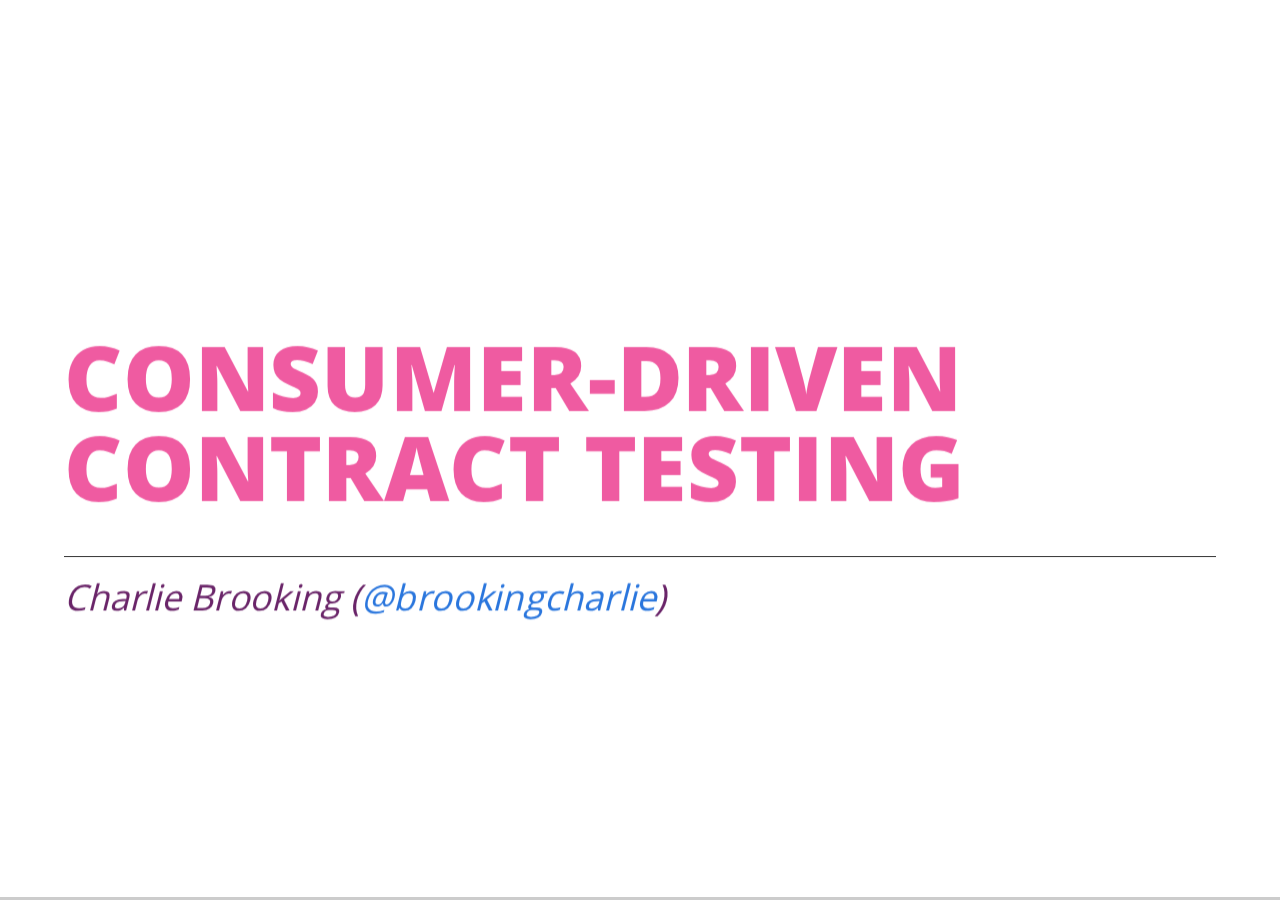
<file: index.html>
<!doctype html>
<html>
  <head>
    <!-- Slide framework: reveal.js (https://github.com/hakimel/reveal.js) -->

    <meta charset="utf-8">
    <meta name="viewport" content="width=device-width, initial-scale=1.0, maximum-scale=1.0, user-scalable=no">

    <title>Consumer-driven contract testing</title>

    <link rel="stylesheet" href="css/reveal.css">
    <link rel="stylesheet" href="css/theme/thoughtworks.css">

    <!-- Theme used for syntax highlighting of code -->
    <link rel="stylesheet" href="lib/css/zenburn.css">

    <style>
      li {
        /*
         * Hack to fix thoughtworks theme:
         * Align subsequent lines with start of first line
         * rather than wrapping underneath the bullet point.
         */
        padding-left: 0.1em;
        text-indent: -1.2em;
      }
      .reveal strong {
        font-weight: normal;
        font-family: 'Open Sans Bold';
      }
      .reveal li {
        margin-bottom: 0.5em;
      }
      .reveal .footnote {
        position: fixed;
        bottom: -50px;
        width: 100%;
        font-size: 0.9em;
      }
      .highlighted {
        background-color: yellow;
      }
    </style>

    <!-- Printing and PDF exports -->
    <script>
      var link = document.createElement( 'link' );
      link.rel = 'stylesheet';
      link.type = 'text/css';
      link.href = window.location.search.match( /print-pdf/gi ) ? 'css/print/pdf.css' : 'css/print/paper.css';
      document.getElementsByTagName( 'head' )[0].appendChild( link );
    </script>
  </head>
  <body>
    <div class="reveal">
      <div class="slides">
        <section class="title present" style="padding-top: 6em;">
          <h1>Consumer-driven contract testing</h1>
          <h3>Charlie Brooking (<a href="https://github.com/brookingcharlie">@brookingcharlie</a>)</h3>
        </section>
        <section>
          <h2>Problem</h2>

          <p>Consider Consumer-Driven Contracts as a Design Pattern.</p>

          <blockquote>
            <p><strong>Problem statement:</strong></p>
            <p>
              <span class="fragment">How can a web service API reflect its clients' needs<br></span>
              <span class="fragment">while enabling evolution<br></span>
              <span class="fragment">and avoiding breaking clients?<br></span>
            </p>
          </blockquote>

          <p class="footnote">
            [1] Ian Robinson, <i>Consumer-Driven Contracts</i>, <a href="http://www.servicedesignpatterns.com/WebServiceEvolution/ConsumerDrivenContracts"><i>Service Design Patterns</i></a>
          </p>
        </section>
        <section>
          <h2>Options</h2>

          <p>How can we prevent breaking changes to services?</p>

          <ol style="width: 75%;">
            <li class="fragment"><strong>Option 1:</strong> service providers create APIs that attempt to address all current and future consumer needs.</li>
            <li class="fragment"><strong>Option 2:</strong> service providers write tests based on an interpretation of how consumers might use the service.</li>
            <li class="fragment"><strong>Option 3:</strong> consumers provide documentation to providers specifying how they expect to use the service.</li>
            <li class="fragment"><strong>Option 4:</strong> <span class="highlighted">something else?</span></li>
          </ol>

          <p class="footnote">
            [1] Ian Robinson, <i>Consumer-Driven Contracts</i>, <a href="http://www.servicedesignpatterns.com/WebServiceEvolution/ConsumerDrivenContracts"><i>Service Design Patterns</i></a>
          </p>
        </section>
        <section>
          <h2>Solution</h2>

          <ul>
            <li class="fragment">
              <span class="highlighted">Consumer developers write automated integration tests</span> that express their expectations of a service API.
            </li>
            <li class="fragment">
              These tests are accepted by the service owner, who incorporates them into the service's test suite.
            </li>
          </ul>

          <p class="fragment"><strong>The set of integration tests received from all existing consumers represents the service's obligations to its consumer base.</strong></p>

          <p class="footnote">
            [1] Ian Robinson, <i>Consumer-Driven Contracts</i>, <a href="http://www.servicedesignpatterns.com/WebServiceEvolution/ConsumerDrivenContracts"><i>Service Design Patterns</i></a>
          </p>
        </section>
        <section>
          <h2>Evolving a service</h2>

          <ol>
            <li class="fragment">Consumer identifies need from provider that's not currently met.</li>
            <li class="fragment">Consumer collaborates with provider to define API that satisfies new need whilst considering constraints and considerations of the provider.</li>
            <li class="fragment">Provider implements API to honour agreed contract (and old ones).</li>
            <li class="fragment">Provider runs automated test to verify that API satisfies the contract.</li>
            <li class="fragment">Provider publishes service; consumer publishes contract tests.</li>
          </ol>

          <p class="fragment"><em>Contracts codify the result of conversations - they don't replace them.</em></p>

          <p class="footnote">
            [1] <a href="http://www.slideshare.net/QaiserMazhar/microservices-consumer-driven-contracts-in-practice">Microservices: Consumer Driven Contracts in Practice</a>
          </p>
        </section>
        <section>
          <h2>Context</h2>

          <p>Consumer-Driven Contracts don't make sense everywhere.</p>

          <p>They should be used when:</p>

          <ol style="width: 80%;">
            <li class="fragment">A service has several consumers, each with different needs.</li>
            <li class="fragment">Service owners know who their consumers are.</li>
            <li class="fragment">Client developers are able to communicate their expectations of the service's API to service owners.</li>
          </ol>

          <p class="footnote">
            [1] Ian Robinson, <i>Consumer-Driven Contracts</i>, <a href="http://www.servicedesignpatterns.com/WebServiceEvolution/ConsumerDrivenContracts"><i>Service Design Patterns</i></a>
          </p>
        </section>
        <section>
          <h2>Frameworks</h2>

          <p>"The similarly named Pact and Pacto are two new open-source tools which allow testing interactions between service providers and consumers in isolation against a contract." [1]</p>

          <ul>
            <li>
              <a href="https://github.com/realestate-com-au/pact">realestate-com-au/pact</a>
              <ul>
                <li style="margin-bottom: 0;"><a href="https://github.com/DiUS/pact-jvm">DiUS/pact-jvm</a></li>
                <li style="margin-bottom: 0;"><a href="https://github.com/SEEK-Jobs/pact-net">SEEK-Jobs/pact-net</a></li>
                <li style="margin-bottom: 0;"><a href="https://github.com/DiUS/pact-consumer-js-dsl">DiUS/pact-consumer-js-dsl</a></li>
                <li style="margin-bottom: 0;"><a href="https://github.com/DiUS/pact-provider-js-dsl">DiUS/pact-provider-js-dsl</a></li>
              </ul>
            </li>
            <li><a href="https://github.com/thoughtworks/pacto">thoughtworks/pacto</a></li>
          </ul>

          <p class="footnote">
            [1] <a href="https://www.thoughtworks.com/radar/tools/pact-pacto">ThoughtWorks Technology Radar: Pact &amp; Pacto</a><br>
          </p>
        </section>
        <section>
          <h2>Pact: Consumer side</h2>

          <p>
            <strong>Service consumers</strong> define the requests they'll make and the responses they expect back.
            These expectations are used to <span class="highlighted">run consumer tests against a mock service provider</span>,
            recording interactions to a pact file.
          </p>

          <img src="img/pact-record.png" class="no-border" style="width: 760px;" />

          <p class="footnote">
            [1] <a href="https://github.com/realestate-com-au/pact">GitHub: realestate-com-au/pact</a>
          </p>
        </section>
        <section>
          <h2>Pact: Provider side</h2>

          <p>
            Recorded interactions with the consumer are <span class="highlighted">played back in the
            service provider tests</span> to ensure the <strong>service provider</strong> actually does provide
            the response the consumer expects.
          </p>

          <img src="img/pact-replay.png" class="no-border" style="width: 780px;" />

          <p class="footnote">
            [1] <a href="https://github.com/realestate-com-au/pact">GitHub: realestate-com-au/pact</a>
          </p>
        </section>
        <section>
          <h2>Benefits of Pact</h2>

          <ul>
            <li>Allows testing of client and service using fast unit tests.</li>
            <li>Mocking out service reduces likelihood of flakey tests.</li>
            <li>Avoids need to run multiple services at the same time.</li>
            <li>Standalone CI builds possible instead of integration environment.</li>
            <li>Design of services is improved by being consumer-driven.</li>
          </ul>

          <p class="footnote">
            [1] <a href="https://github.com/realestate-com-au/pact">GitHub: realestate-com-au/pact</a>
          </p>
        </section>
        <section>
          <h2>Demo</h2>

          <p>
            <a href="https://github.com/brookingcharlie/microservices-pact">Spring Boot Microservices + Pact-JVM</a>
          </p>

<pre style="font-size: 18px;"><code class="text" data-trim data-noescape>
git clone git@github.com:brookingcharlie/microservices-pact.git
</code></pre>

<pre style="font-size: 18px;"><code class="text" data-trim data-noescape>
# Build/test the consumer
./gradlew microservices-pact-consumer:test
less microservices-pact-consumer/target/pacts/Foo_Consumer-Foo_Provider.json
</code></pre>

<pre style="font-size: 18px;"><code class="text" data-trim data-noescape>
# Build/test the provider
./gradlew microservices-pact-provider:assemble
./gradlew microservices-pact-provider:pactVerify
</code></pre>

<pre style="font-size: 18px;"><code class="text" data-trim data-noescape>
# Run the provider
java -jar microservices-pact-provider/build/libs/microservices-pact-provider-0.0.1.jar
# ... then in another window
curl -v 'http://localhost:8080/foos/'
</code></pre>
        </section>
        <section>
          <h2>Breaking the provider</h2>

<pre style="font-size: 18px;"><code class="diff" data-trim data-noescape>
--- a/microservices-pact-provider/src/main/java/io/pivotal/microservices/pact/provider/Application.java
+++ b/microservices-pact-provider/src/main/java/io/pivotal/microservices/pact/provider/Application.java
@@ -26,4 +26,4 @@ public class Application {
-    @RequestMapping(value = "/foos", method = RequestMethod.GET)
+    @RequestMapping(value = "/foos", method = RequestMethod.GET, produces = "application/json;charset=ASCII")
     public ResponseEntity<List<Foo>> foos() {
         return new ResponseEntity<>(Arrays.asList(new Foo(42), new Foo(100)), HttpStatus.OK);
     }
--- a/microservices-pact-provider/src/main/java/io/pivotal/microservices/pact/provider/Foo.java
+++ b/microservices-pact-provider/src/main/java/io/pivotal/microservices/pact/provider/Foo.java
@@ -11,8 +11,8 @@ public class Foo {
-    public int getValue() {
+    public int getVal() {
         return value;
     }
 
-    public void setValue(int value) {
+    public void setVal(int value) {
         this.value = value;
     }
 }
</code></pre>

<pre style="font-size: 18px;"><code class="text" data-trim data-noescape>
patch -p1 -i break-provider.patch
./gradlew microservices-pact-provider:assemble microservices-pact-provider:pactVerify
</code></pre>
        </section>
        <section>
          <h2>Breaking the consumer</h2>

<pre style="font-size: 18px;"><code class="diff" data-trim data-noescape>
--- a/microservices-pact-consumer/src/main/java/io/pivotal/microservices/pact/consumer/ConsumerPort.java
+++ b/microservices-pact-consumer/src/main/java/io/pivotal/microservices/pact/consumer/ConsumerPort.java
@@ -23,6 +23,6 @@ public class ConsumerPort {
 
     public List<Foo> foos() {
         ParameterizedTypeReference<List<Foo>> responseType = new ParameterizedTypeReference<List<Foo>>() {};
-        return restTemplate.exchange(url + "/foos", HttpMethod.GET, null, responseType).getBody();
+        return restTemplate.exchange(url + "/foos", HttpMethod.POST, null, responseType).getBody();
     }
 }
--- a/microservices-pact-consumer/src/test/java/io/pivotal/microservices/pact/consumer/ConsumerPortTest.java
+++ b/microservices-pact-consumer/src/test/java/io/pivotal/microservices/pact/consumer/ConsumerPortTest.java
@@ -23,6 +23,6 @@ public class ConsumerPortTest {
 
         return builder.uponReceiving("a request for Foos")
                 .path("/foos")
-                .method("GET")
+                .method("POST")
                 .willRespondWith()
                 .headers(headers)
</code></pre>

<pre style="font-size: 18px;"><code class="text" data-trim data-noescape>
patch -p1 -i break-consumer.patch
./gradlew microservices-pact-consumer:test microservices-pact-provider:pactVerify
</code></pre>
        </section>
        <section>
          <h2>Evolve the provider</h2>

<pre style="font-size: 18px;"><code class="diff" data-trim data-noescape>
--- a/microservices-pact-provider/src/main/java/io/pivotal/microservices/pact/provider/Foo.java
+++ b/microservices-pact-provider/src/main/java/io/pivotal/microservices/pact/provider/Foo.java
@@ -15,4 +15,8 @@ public class Foo {
     public void setValue(int value) {
         this.value = value;
     }
+
+    public String getExtra() {
+        return "123";
+    }
 }
</code></pre>

<pre style="font-size: 18px;"><code class="text" data-trim data-noescape>
patch -p1 -i evolve-provider.patch
./gradlew microservices-pact-provider:assemble microservices-pact-provider:pactVerify
</code></pre>
        </section>
      </div>
    </div>

    <script src="lib/js/head.min.js"></script>
    <script src="js/reveal.js"></script>

    <script>
      // More info https://github.com/hakimel/reveal.js#configuration
      Reveal.initialize({
        // More info https://github.com/hakimel/reveal.js/#presentation-size
        width: 1280,
        height: 720,

        transition: 'none',
        controls: false,
        center: false,
        history: true,

        // More info https://github.com/hakimel/reveal.js#dependencies
        dependencies: [
          { src: 'plugin/markdown/marked.js' },
          { src: 'plugin/markdown/markdown.js' },
          { src: 'plugin/notes/notes.js', async: true },
          { src: 'plugin/highlight/highlight.js', async: true, callback: function() { hljs.initHighlightingOnLoad(); } }
        ]
      });
    </script>
  </body>
</html>
</file>
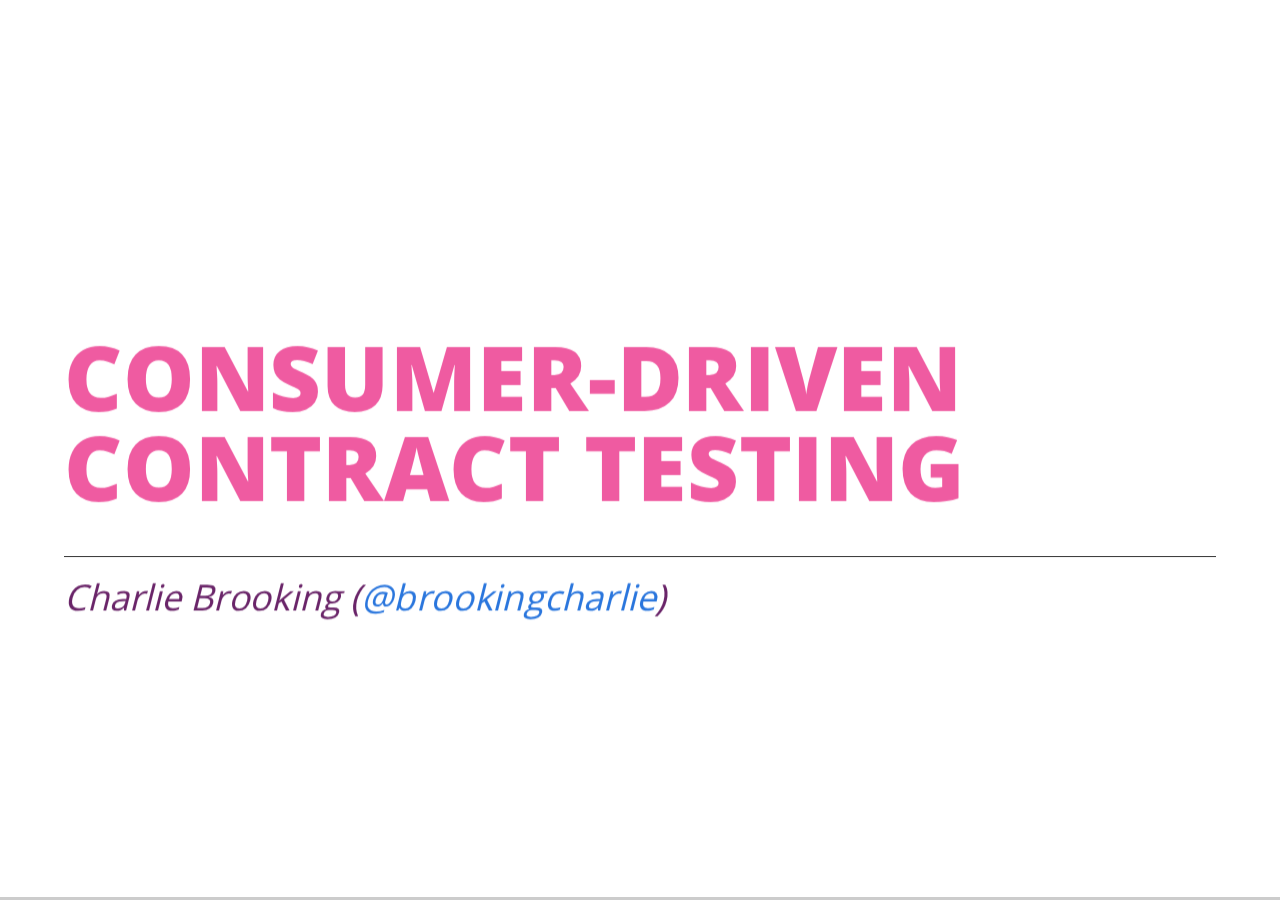
<file: slides/index.html>
<!doctype html>
<html>
  <head>
    <!-- Slide framework: reveal.js (https://github.com/hakimel/reveal.js) -->

    <meta charset="utf-8">
    <meta name="viewport" content="width=device-width, initial-scale=1.0, maximum-scale=1.0, user-scalable=no">

    <title>Consumer-driven contract testing</title>

    <link rel="stylesheet" href="css/reveal.css">
    <link rel="stylesheet" href="css/theme/thoughtworks.css">

    <!-- Theme used for syntax highlighting of code -->
    <link rel="stylesheet" href="lib/css/zenburn.css">

    <style>
      li {
        /*
         * Hack to fix thoughtworks theme:
         * Align subsequent lines with start of first line
         * rather than wrapping underneath the bullet point.
         */
        padding-left: 0.1em;
        text-indent: -1.2em;
      }
      .reveal strong {
        font-weight: normal;
        font-family: 'Open Sans Bold';
      }
      .reveal li {
        margin-bottom: 0.5em;
      }
      .reveal .footnote {
        position: fixed;
        bottom: -50px;
        width: 100%;
        font-size: 0.9em;
      }
      .highlighted {
        background-color: yellow;
      }
    </style>

    <!-- Printing and PDF exports -->
    <script>
      var link = document.createElement( 'link' );
      link.rel = 'stylesheet';
      link.type = 'text/css';
      link.href = window.location.search.match( /print-pdf/gi ) ? 'css/print/pdf.css' : 'css/print/paper.css';
      document.getElementsByTagName( 'head' )[0].appendChild( link );
    </script>
  </head>
  <body>
    <div class="reveal">
      <div class="slides">
        <section class="title present" style="padding-top: 6em;">
          <h1>Consumer-driven contract testing</h1>
          <h3>Charlie Brooking (<a href="https://github.com/brookingcharlie">@brookingcharlie</a>)</h3>
        </section>
        <section>
          <h2>Problem</h2>

          <p>Consider Consumer-Driven Contracts as a Design Pattern.</p>

          <blockquote>
            <p><strong>Problem statement:</strong></p>
            <p>
              <span class="fragment">How can a web service API reflect its clients' needs<br></span>
              <span class="fragment">while enabling evolution<br></span>
              <span class="fragment">and avoiding breaking clients?<br></span>
            </p>
          </blockquote>

          <p class="footnote">
            [1] Ian Robinson, <i>Consumer-Driven Contracts</i>, <a href="http://www.servicedesignpatterns.com/WebServiceEvolution/ConsumerDrivenContracts"><i>Service Design Patterns</i></a>
          </p>
        </section>
        <section>
          <h2>Options</h2>

          <p>How can we prevent breaking changes to services?</p>

          <ol style="width: 75%;">
            <li class="fragment"><strong>Option 1:</strong> service providers create APIs that attempt to address all current and future consumer needs.</li>
            <li class="fragment"><strong>Option 2:</strong> service providers write tests based on an interpretation of how consumers might use the service.</li>
            <li class="fragment"><strong>Option 3:</strong> consumers provide documentation to providers specifying how they expect to use the service.</li>
            <li class="fragment"><strong>Option 4:</strong> <span class="highlighted">something else?</span></li>
          </ol>

          <p class="footnote">
            [1] Ian Robinson, <i>Consumer-Driven Contracts</i>, <a href="http://www.servicedesignpatterns.com/WebServiceEvolution/ConsumerDrivenContracts"><i>Service Design Patterns</i></a>
          </p>
        </section>
        <section>
          <h2>Solution</h2>

          <ul>
            <li class="fragment">
              Consumer developers write automated integration tests that express their expectations of a service API.
            </li>
            <li class="fragment">
              These tests are accepted by the service owner, who incorporates them into the service's test suite.
              (They enter into a contract.)
            </li>
          </ul>

          <p class="fragment"><strong>The set of integration tests received from all existing consumers represents the service's obligations to its consumer base.</strong></p>

          <p class="footnote">
            [1] Ian Robinson, <i>Consumer-Driven Contracts</i>, <a href="http://www.servicedesignpatterns.com/WebServiceEvolution/ConsumerDrivenContracts"><i>Service Design Patterns</i></a>
          </p>
        </section>
        <section>
          <h2>Context</h2>

          <p>Consumer-Driven Contracts don't make sense everywhere.</p>

          <p>They should be used when:</p>

          <ol style="width: 80%;">
            <li class="fragment">A service has several consumers, each with different needs.</li>
            <li class="fragment">Service owners know who their consumers are.</li>
            <li class="fragment">Client developers are able to communicate their expectations of the service's API to service owners.</li>
          </ol>

          <p class="footnote">
            [1] Ian Robinson, <i>Consumer-Driven Contracts</i>, <a href="http://www.servicedesignpatterns.com/WebServiceEvolution/ConsumerDrivenContracts"><i>Service Design Patterns</i></a>
          </p>
        </section>
        <section>
          <h2>Evolving a service</h2>

          <ol>
            <li class="fragment">Consumer identifies need from provider that's not currently met.</li>
            <li class="fragment">Consumer collaborates with provider to define API that satisfies new need whilst considering constraints and considerations of the provider.</li>
            <li class="fragment">Provider implements API to honour agreed contract (and old ones).</li>
            <li class="fragment">Provider runs automated test to verify that API satisfies the contract.</li>
            <li class="fragment">Provider publishes service; consumer publishes contract tests.</li>
          </ol>

          <p class="fragment"><em>Contracts codify the result of conversations - they don't replace them.</em></p>

          <p class="footnote">
            [1] <a href="http://www.slideshare.net/QaiserMazhar/microservices-consumer-driven-contracts-in-practice">Microservices: Consumer Driven Contracts in Practice</a>
          </p>
        </section>
        <section>
          <h2>Stubbing service dependencies</h2>

          <blockquote>
            Consuming services usually cannot test against live suppliers since such tests are
            slow and brittle, so it’s best to use Test Doubles, leading to the danger that
            the test doubles get out of sync with the real supplier service. Consumer teams
            can protect themselves from these failures by using integration contract tests –
            tests that compare actual service responses with test values.
          </blockquote>

          <p class="footnote">
            [1] <a href="https://www.thoughtworks.com/radar/techniques/consumer-driven-contract-testing">ThoughtWorks Technology Radar: Consumer-driven contract testing</a>
          </p>
        </section>
        <section>
          <h2>Frameworks</h2>

          <p>"The similarly named Pact and Pacto are two new open-source tools which allow testing interactions between service providers and consumers in isolation against a contract." [1]</p>

          <ul>
            <li>
              <a href="https://github.com/realestate-com-au/pact">realestate-com-au/pact</a>
              <ul>
                <li style="margin-bottom: 0;"><a href="https://github.com/DiUS/pact-jvm">DiUS/pact-jvm</a></li>
                <li style="margin-bottom: 0;"><a href="https://github.com/SEEK-Jobs/pact-net">SEEK-Jobs/pact-net</a></li>
                <li style="margin-bottom: 0;"><a href="https://github.com/DiUS/pact-consumer-js-dsl">DiUS/pact-consumer-js-dsl</a></li>
                <li style="margin-bottom: 0;"><a href="https://github.com/DiUS/pact-provider-js-dsl">DiUS/pact-provider-js-dsl</a></li>
              </ul>
            </li>
            <li><a href="https://github.com/thoughtworks/pacto">thoughtworks/pacto</a></li>
          </ul>

          <p class="footnote">
            [1] <a href="https://www.thoughtworks.com/radar/tools/pact-pacto">ThoughtWorks Technology Radar: Pact &amp; Pacto</a><br>
          </p>
        </section>
        <section>
          <h2>Pact: Consumer side</h2>

          <p>
            <strong>Service consumers</strong> define the requests they'll make and the responses they expect back.
            These expectations are used to <span class="highlighted">run consumer tests against a mock service provider</span>,
            recording interactions to a pact file.
          </p>

          <img src="img/pact-record.png" class="no-border" style="width: 760px;" />

          <p class="footnote">
            [1] <a href="https://github.com/realestate-com-au/pact">GitHub: realestate-com-au/pact</a>
          </p>
        </section>
        <section>
          <h2>Pact: Provider side</h2>

          <p>
            Recorded interactions with the consumer are <span class="highlighted">played back in the
            service provider tests</span> to ensure the <strong>service provider</strong> actually does provide
            the response the consumer expects.
          </p>

          <img src="img/pact-replay.png" class="no-border" style="width: 780px;" />

          <p class="footnote">
            [1] <a href="https://github.com/realestate-com-au/pact">GitHub: realestate-com-au/pact</a>
          </p>
        </section>
        <section>
          <h2>Benefits of Pact</h2>

          <ul>
            <li>Faster execution.</li>
            <li>Reliable responses from mock service reduce likelihood of flakey tests.</li>
            <li>Testing one component at a time means one point of failure.</li>
            <li>Avoids need to run multiple services at the same time.</li>
            <li>Standalone CI builds possible instead of integration environment.</li>
            <li>Design of services is improved by being consumer-driven.</li>
          </ul>

          <p class="footnote">
            [1] <a href="https://github.com/realestate-com-au/pact">GitHub: realestate-com-au/pact</a>
          </p>
        </section>
        <section>
          <h2>Demo</h2>

          <p>
            <a href="https://github.com/brookingcharlie/microservices-pact">Spring Boot Microservices + Pact-JVM</a>
          </p>

          <pre>
git clone git@github.com:brookingcharlie/microservices-pact.git
cd microservices-pact/

./gradlew microservices-pact-consumer:test
less microservices-pact-consumer/target/pacts/Foo_Consumer-Foo_Provider.json

./gradlew microservices-pact-provider:assemble
java -jar microservices-pact-provider/build/libs/microservices-pact-provider-0.0.1.jar
curl -v 'http://localhost:8080/foos/'
./gradlew microservices-pact-provider:pactVerify

vim $(find microservices-pact-provider -name Foo.java)
vim $(find microservices-pact-provider -name Application.java)
./gradlew microservices-pact-provider:assemble
./gradlew microservices-pact-provider:pactVerify

vim $(find microservices-pact-consumer -name ConsumerPort.java)
vim $(find microservices-pact-consumer -name ConsumerPortTest.java)
./gradlew microservices-pact-consumer:test
./gradlew microservices-pact-provider:pactVerify
          </pre>
        </section>
      </div>
    </div>

    <script src="lib/js/head.min.js"></script>
    <script src="js/reveal.js"></script>

    <script>
      // More info https://github.com/hakimel/reveal.js#configuration
      Reveal.initialize({
        // More info https://github.com/hakimel/reveal.js/#presentation-size
        width: 1280,
        height: 720,

        transition: 'none',
        controls: false,
        center: false,
        history: true,

        // More info https://github.com/hakimel/reveal.js#dependencies
        dependencies: [
          { src: 'plugin/markdown/marked.js' },
          { src: 'plugin/markdown/markdown.js' },
          { src: 'plugin/notes/notes.js', async: true },
          { src: 'plugin/highlight/highlight.js', async: true, callback: function() { hljs.initHighlightingOnLoad(); } }
        ]
      });
    </script>
  </body>
</html>
</file>
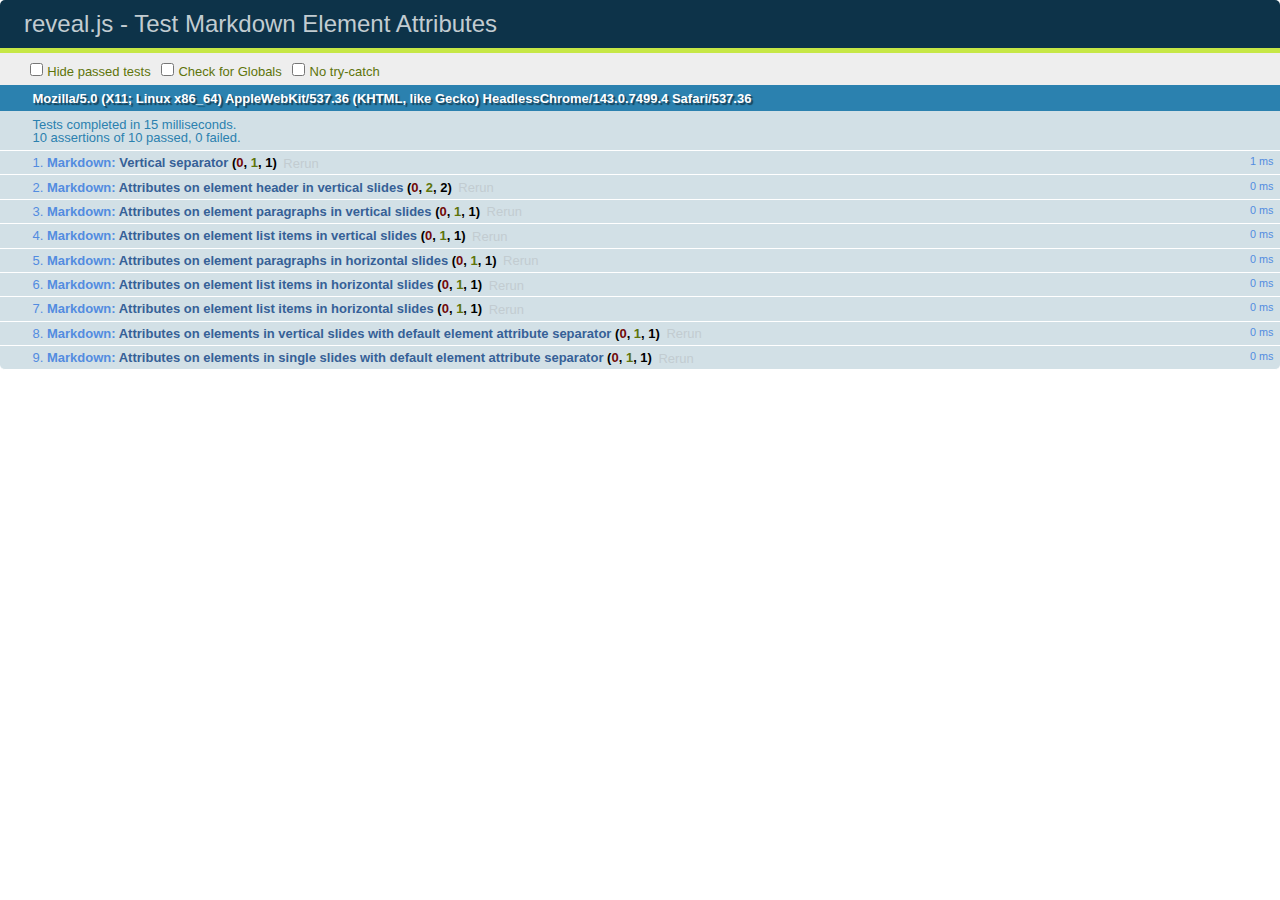
<file: test/test-markdown-element-attributes.html>
<!doctype html>
<html lang="en">

	<head>
		<meta charset="utf-8">

		<title>reveal.js - Test Markdown Element Attributes</title>

		<link rel="stylesheet" href="../css/reveal.css">
		<link rel="stylesheet" href="qunit-1.12.0.css">
	</head>

	<body style="overflow: auto;">

		<div id="qunit"></div>
		<div id="qunit-fixture"></div>

		<div class="reveal" style="display: none;">

			<div class="slides">

				<!-- <section data-markdown="example.md" data-separator="^\n\n\n" data-separator-vertical="^\n\n"></section> -->

				<!-- Slides are separated by newline + three dashes + newline, vertical slides identical but two dashes -->
				<section data-markdown data-separator="^\n---\n$" data-separator-vertical="^\n--\n$" data-element-attributes="{_\s*?([^}]+?)}">>
					<script type="text/template">
						## Slide 1.1
						<!-- {_class="fragment fade-out" data-fragment-index="1"} -->

						--

						## Slide 1.2
						<!-- {_class="fragment shrink"} -->

						Paragraph 1
						<!-- {_class="fragment grow"} -->

						Paragraph 2
						<!-- {_class="fragment grow"} -->

						- list item 1 <!-- {_class="fragment grow"} -->
						- list item 2 <!-- {_class="fragment grow"} -->
						- list item 3 <!-- {_class="fragment grow"} -->


						---

						## Slide 2


						Paragraph 1.2  
						multi-line <!-- {_class="fragment highlight-red"} -->

						Paragraph 2.2 <!-- {_class="fragment highlight-red"} -->

						Paragraph 2.3 <!-- {_class="fragment highlight-red"} -->

						Paragraph 2.4 <!-- {_class="fragment highlight-red"} -->

						- list item 1 <!-- {_class="fragment highlight-green"} -->
						- list item 2<!-- {_class="fragment highlight-green"} -->
						- list item 3<!-- {_class="fragment highlight-green"} -->
						- list item 4
						<!-- {_class="fragment highlight-green"} -->
						- list item 5<!-- {_class="fragment highlight-green"} -->

						Test

						![Example Picture](examples/assets/image2.png)
						<!-- {_class="reveal stretch"} -->

					</script>
				</section>



				<section 	data-markdown data-separator="^\n\n\n"
									data-separator-vertical="^\n\n"
									data-separator-notes="^Note:"
									data-charset="utf-8">
					<script type="text/template">
						# Test attributes in Markdown with default separator
						## Slide 1 Def <!-- .element: class="fragment highlight-red" data-fragment-index="1" -->


						## Slide 2 Def
						<!-- .element: class="fragment highlight-red" -->

					</script>
				</section>

				<section data-markdown>
				  <script type="text/template">
					## Hello world
					A paragraph
					<!-- .element: class="fragment highlight-blue" -->
				  </script>
				</section>

				<section data-markdown>
				  <script type="text/template">
					## Hello world

					Multiple  
					Line
					<!-- .element: class="fragment highlight-blue" -->
				  </script>
				</section>

				<section data-markdown>
				  <script type="text/template">
					## Hello world

					Test<!-- .element: class="fragment highlight-blue" -->

					More Test
				  </script>
				</section>


			</div>

		</div>

		<script src="../lib/js/head.min.js"></script>
		<script src="../js/reveal.js"></script>
		<script src="../plugin/markdown/marked.js"></script>
		<script src="../plugin/markdown/markdown.js"></script>
		<script src="qunit-1.12.0.js"></script>

		<script src="test-markdown-element-attributes.js"></script>

	</body>
</html>
</file>
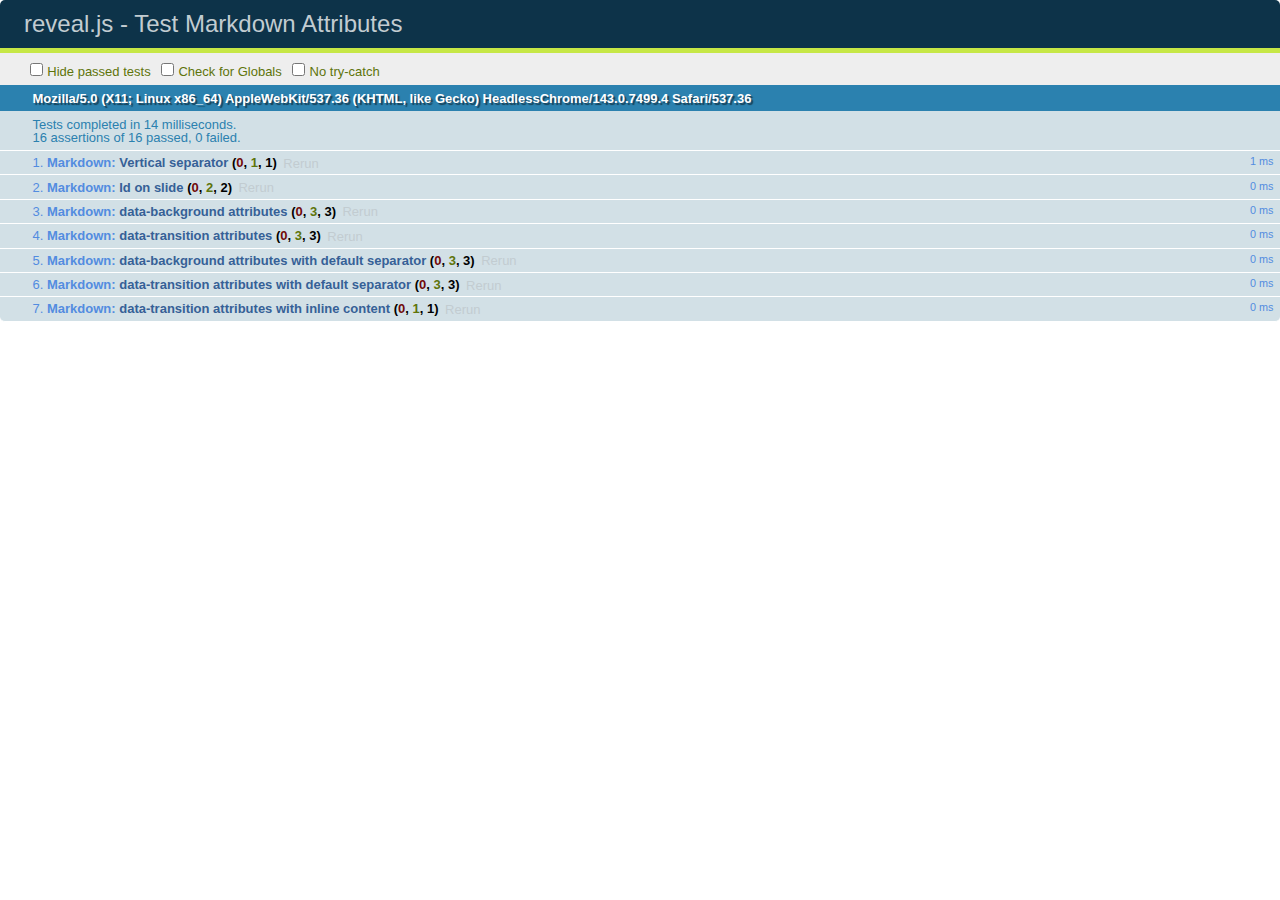
<file: test/test-markdown-slide-attributes.html>
<!doctype html>
<html lang="en">

	<head>
		<meta charset="utf-8">

		<title>reveal.js - Test Markdown Attributes</title>

		<link rel="stylesheet" href="../css/reveal.css">
		<link rel="stylesheet" href="qunit-1.12.0.css">
	</head>

	<body style="overflow: auto;">

		<div id="qunit"></div>
		<div id="qunit-fixture"></div>

		<div class="reveal" style="display: none;">

			<div class="slides">

				<!-- <section data-markdown="example.md" data-separator="^\n\n\n" data-separator-vertical="^\n\n"></section> -->

				<!-- Slides are separated by three lines, vertical slides by two lines, attributes are one any line starting with (spaces and) two dashes -->
				<section 	data-markdown data-separator="^\n\n\n"
									data-separator-vertical="^\n\n"
									data-separator-notes="^Note:"
									data-attributes="--\s(.*?)$"
									data-charset="utf-8">
					<script type="text/template">
						# Test attributes in Markdown
						## Slide 1



						## Slide 2
						<!-- -- id="slide2" data-transition="zoom" data-background="#A0C66B" -->


						## Slide 2.1
						<!-- -- data-background="#ff0000" data-transition="fade" -->


						## Slide 2.2
						[Link to Slide2](#/slide2)



						## Slide 3
						<!-- -- data-transition="zoom" data-background="#C6916B" -->



						## Slide 4
					</script>
				</section>

				<section 	data-markdown data-separator="^\n\n\n"
									data-separator-vertical="^\n\n"
									data-separator-notes="^Note:"
									data-charset="utf-8">
					<script type="text/template">
						# Test attributes in Markdown with default separator
						## Slide 1 Def



						## Slide 2 Def
						<!-- .slide: id="slide2def" data-transition="concave" data-background="#A7C66B" -->


						## Slide 2.1 Def
						<!-- .slide: data-background="#f70000" data-transition="page" -->


						## Slide 2.2 Def
						[Link to Slide2](#/slide2def)



						## Slide 3 Def
						<!-- .slide: data-transition="concave" data-background="#C7916B" -->



						## Slide 4
					</script>
				</section>

				<section data-markdown>
					<script type="text/template">
						<!-- .slide: data-background="#ff0000" -->
						## Hello world
					</script>
				</section>

				<section data-markdown>
					<script type="text/template">
						## Hello world
						<!-- .slide: data-background="#ff0000" -->
					</script>
				</section>

				<section data-markdown>
					<script type="text/template">
						## Hello world

						Test
						<!-- .slide: data-background="#ff0000" -->

						More Test
					</script>
				</section>

			</div>

		</div>

		<script src="../lib/js/head.min.js"></script>
		<script src="../js/reveal.js"></script>
		<script src="../plugin/markdown/marked.js"></script>
		<script src="../plugin/markdown/markdown.js"></script>
		<script src="qunit-1.12.0.js"></script>

		<script src="test-markdown-slide-attributes.js"></script>

	</body>
</html>
</file>
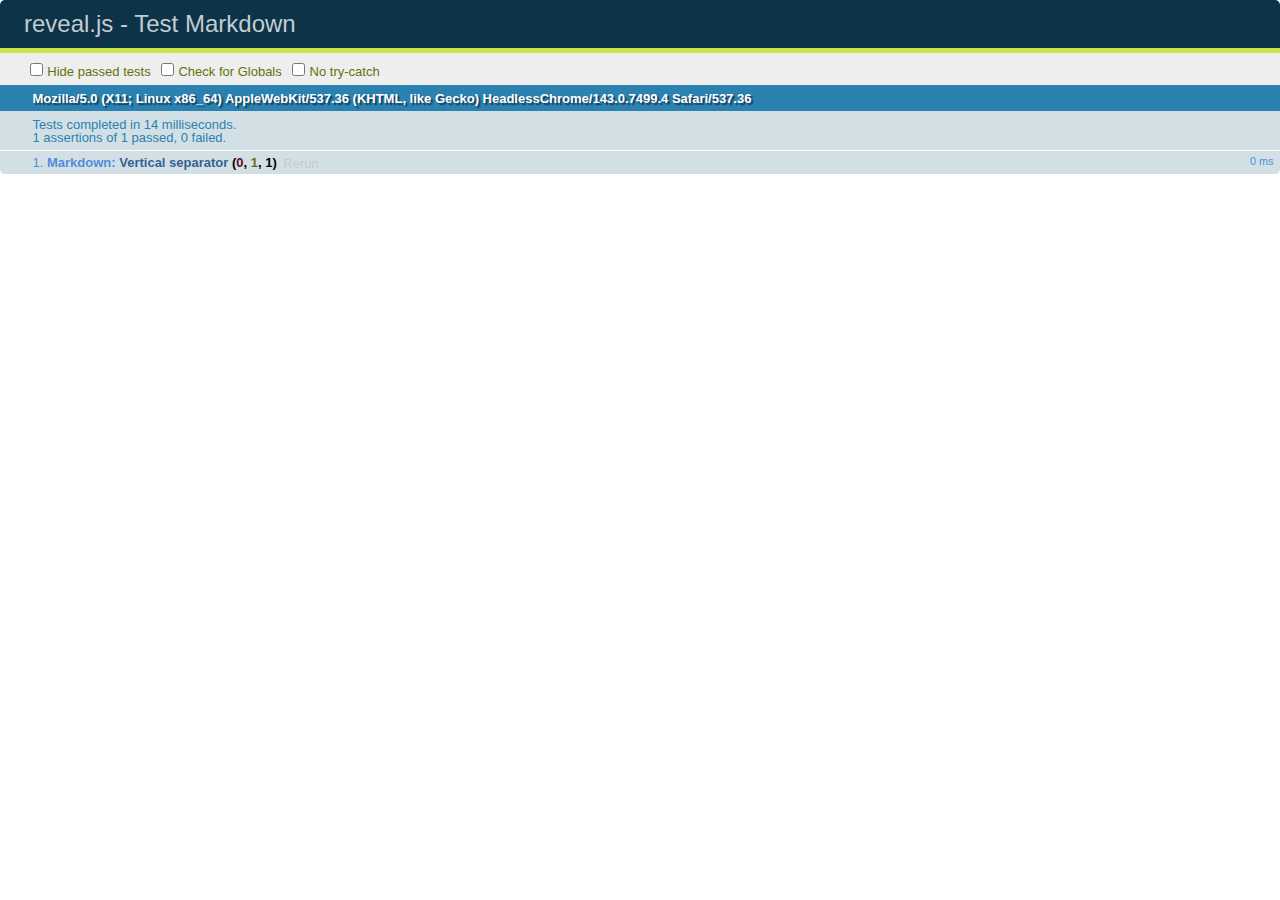
<file: test/test-markdown.html>
<!doctype html>
<html lang="en">

	<head>
		<meta charset="utf-8">

		<title>reveal.js - Test Markdown</title>

		<link rel="stylesheet" href="../css/reveal.css">
		<link rel="stylesheet" href="qunit-1.12.0.css">
	</head>

	<body style="overflow: auto;">

		<div id="qunit"></div>
  		<div id="qunit-fixture"></div>

		<div class="reveal" style="display: none;">

			<div class="slides">

				<!-- <section data-markdown="example.md" data-separator="^\n\n\n" data-separator-vertical="^\n\n"></section> -->

				<!-- Slides are separated by newline + three dashes + newline, vertical slides identical but two dashes -->
				<section data-markdown data-separator="^\n---\n$" data-separator-vertical="^\n--\n$">
					<script type="text/template">
						## Slide 1.1

						--

						## Slide 1.2

						---

						## Slide 2
					</script>
				</section>

			</div>

		</div>

		<script src="../lib/js/head.min.js"></script>
		<script src="../js/reveal.js"></script>
		<script src="../plugin/markdown/marked.js"></script>
		<script src="../plugin/markdown/markdown.js"></script>
		<script src="qunit-1.12.0.js"></script>

		<script src="test-markdown.js"></script>

	</body>
</html>
</file>
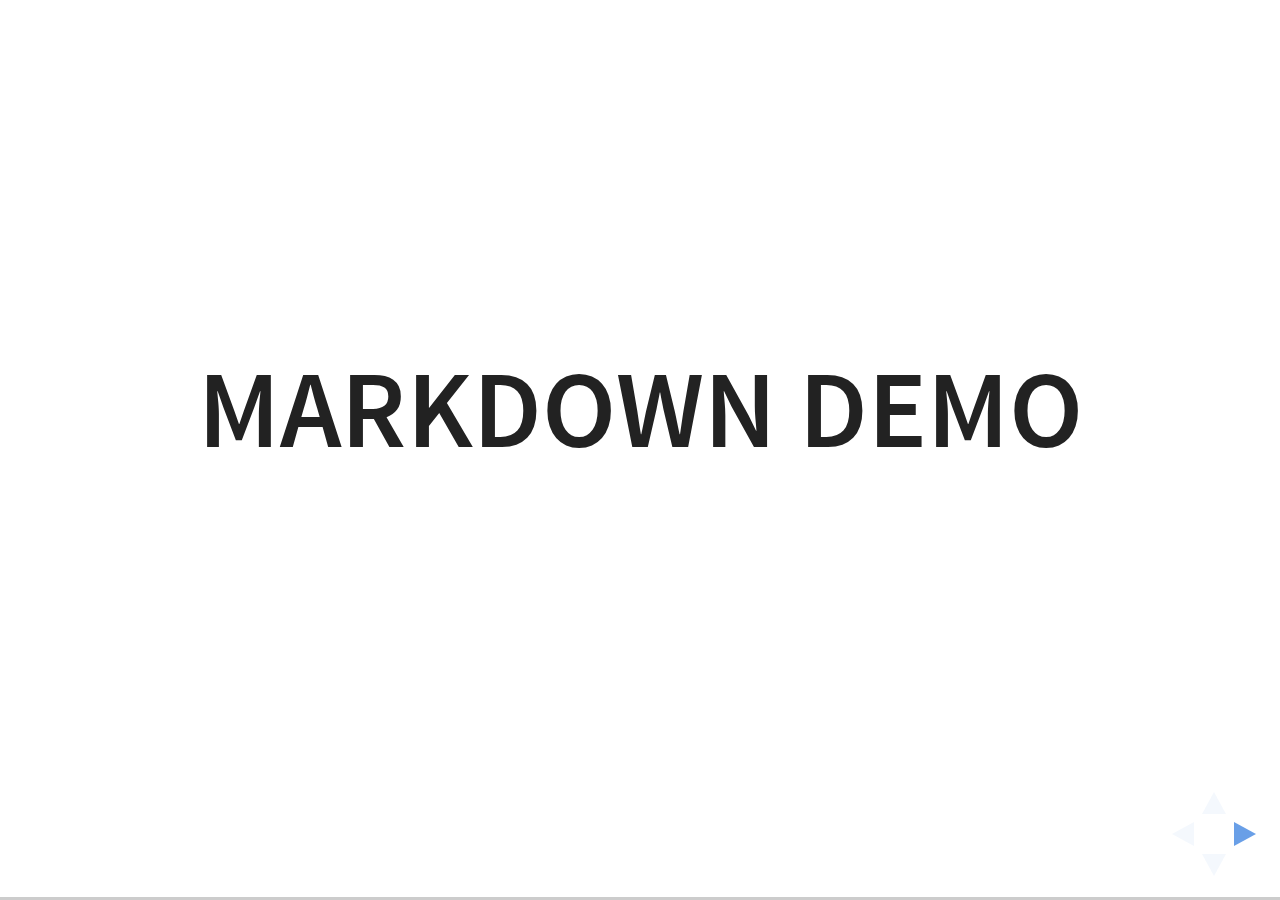
<file: plugin/markdown/example.html>
<!doctype html>
<html lang="en">

	<head>
		<meta charset="utf-8">

		<title>reveal.js - Markdown Demo</title>

		<link rel="stylesheet" href="../../css/reveal.css">
		<link rel="stylesheet" href="../../css/theme/white.css" id="theme">

        <link rel="stylesheet" href="../../lib/css/zenburn.css">
	</head>

	<body>

		<div class="reveal">

			<div class="slides">

                <!-- Use external markdown resource, separate slides by three newlines; vertical slides by two newlines -->
                <section data-markdown="example.md" data-separator="^\n\n\n" data-separator-vertical="^\n\n"></section>

                <!-- Slides are separated by three dashes (quick 'n dirty regular expression) -->
                <section data-markdown data-separator="---">
                    <script type="text/template">
                        ## Demo 1
                        Slide 1
                        ---
                        ## Demo 1
                        Slide 2
                        ---
                        ## Demo 1
                        Slide 3
                    </script>
                </section>

                <!-- Slides are separated by newline + three dashes + newline, vertical slides identical but two dashes -->
                <section data-markdown data-separator="^\n---\n$" data-separator-vertical="^\n--\n$">
                    <script type="text/template">
                        ## Demo 2
                        Slide 1.1

                        --

                        ## Demo 2
                        Slide 1.2

                        ---

                        ## Demo 2
                        Slide 2
                    </script>
                </section>

                <!-- No "extra" slides, since there are no separators defined (so they'll become horizontal rulers) -->
                <section data-markdown>
                    <script type="text/template">
                        A

                        ---

                        B

                        ---

                        C
                    </script>
                </section>

                <!-- Slide attributes -->
                <section data-markdown>
                    <script type="text/template">
                        <!-- .slide: data-background="#000000" -->
                        ## Slide attributes
                    </script>
                </section>

                <!-- Element attributes -->
                <section data-markdown>
                    <script type="text/template">
                        ## Element attributes
                        - Item 1 <!-- .element: class="fragment" data-fragment-index="2" -->
                        - Item 2 <!-- .element: class="fragment" data-fragment-index="1" -->
                    </script>
                </section>

                <!-- Code -->
                <section data-markdown>
                    <script type="text/template">
                        ```php
                        public function foo()
                        {
                            $foo = array(
                                'bar' => 'bar'
                            )
                        }
                        ```
                    </script>
                </section>

            </div>
		</div>

		<script src="../../lib/js/head.min.js"></script>
		<script src="../../js/reveal.js"></script>

		<script>

			Reveal.initialize({
				controls: true,
				progress: true,
				history: true,
				center: true,

				// Optional libraries used to extend on reveal.js
				dependencies: [
					{ src: '../../lib/js/classList.js', condition: function() { return !document.body.classList; } },
					{ src: 'marked.js', condition: function() { return !!document.querySelector( '[data-markdown]' ); } },
                    { src: 'markdown.js', condition: function() { return !!document.querySelector( '[data-markdown]' ); } },
                    { src: '../highlight/highlight.js', async: true, callback: function() { hljs.initHighlightingOnLoad(); } },
					{ src: '../notes/notes.js' }
				]
			});

		</script>

	</body>
</html>
</file>
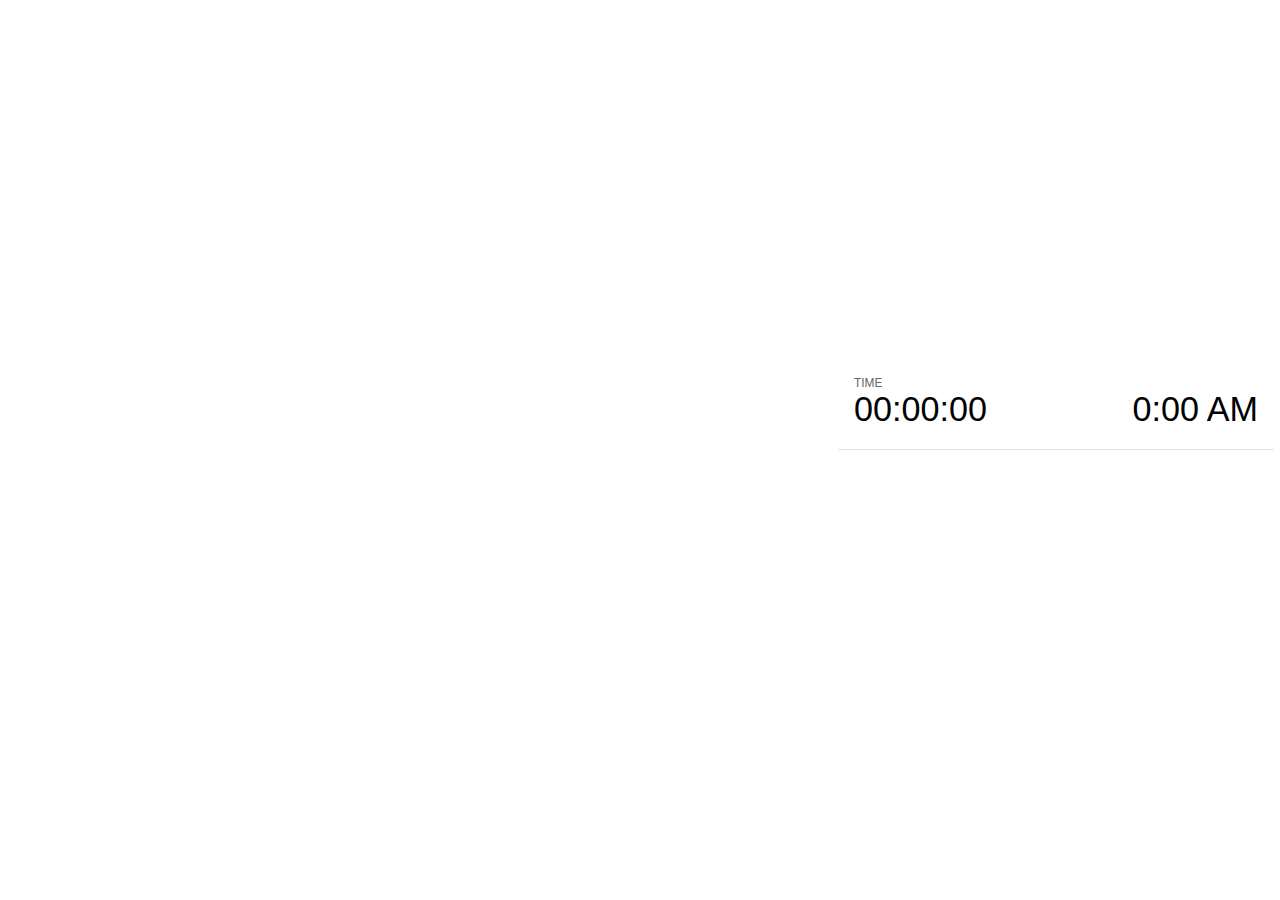
<file: plugin/notes/notes.html>
<!doctype html>
<html lang="en">
	<head>
		<meta charset="utf-8">

		<title>reveal.js - Slide Notes</title>

		<style>
			body {
				font-family: Helvetica;
			}

			#current-slide,
			#upcoming-slide,
			#speaker-controls {
				padding: 6px;
				box-sizing: border-box;
				-moz-box-sizing: border-box;
			}

			#current-slide iframe,
			#upcoming-slide iframe {
				width: 100%;
				height: 100%;
				border: 1px solid #ddd;
			}

			#current-slide .label,
			#upcoming-slide .label {
				position: absolute;
				top: 10px;
				left: 10px;
				font-weight: bold;
				font-size: 14px;
				z-index: 2;
				color: rgba( 255, 255, 255, 0.9 );
			}

			#current-slide {
				position: absolute;
				width: 65%;
				height: 100%;
				top: 0;
				left: 0;
				padding-right: 0;
			}

			#upcoming-slide {
				position: absolute;
				width: 35%;
				height: 40%;
				right: 0;
				top: 0;
			}

			#speaker-controls {
				position: absolute;
				top: 40%;
				right: 0;
				width: 35%;
				height: 60%;
				overflow: auto;

				font-size: 18px;
			}

				.speaker-controls-time.hidden,
				.speaker-controls-notes.hidden {
					display: none;
				}

				.speaker-controls-time .label,
				.speaker-controls-notes .label {
					text-transform: uppercase;
					font-weight: normal;
					font-size: 0.66em;
					color: #666;
					margin: 0;
				}

				.speaker-controls-time {
					border-bottom: 1px solid rgba( 200, 200, 200, 0.5 );
					margin-bottom: 10px;
					padding: 10px 16px;
					padding-bottom: 20px;
					cursor: pointer;
				}

				.speaker-controls-time .reset-button {
					opacity: 0;
					float: right;
					color: #666;
					text-decoration: none;
				}
				.speaker-controls-time:hover .reset-button {
					opacity: 1;
				}

				.speaker-controls-time .timer,
				.speaker-controls-time .clock {
					width: 50%;
					font-size: 1.9em;
				}

				.speaker-controls-time .timer {
					float: left;
				}

				.speaker-controls-time .clock {
					float: right;
					text-align: right;
				}

				.speaker-controls-time span.mute {
					color: #bbb;
				}

				.speaker-controls-notes {
					padding: 10px 16px;
				}

				.speaker-controls-notes .value {
					margin-top: 5px;
					line-height: 1.4;
					font-size: 1.2em;
				}

			.clear {
				clear: both;
			}

			@media screen and (max-width: 1080px) {
				#speaker-controls {
					font-size: 16px;
				}
			}

			@media screen and (max-width: 900px) {
				#speaker-controls {
					font-size: 14px;
				}
			}

			@media screen and (max-width: 800px) {
				#speaker-controls {
					font-size: 12px;
				}
			}

		</style>
	</head>

	<body>

		<div id="current-slide"></div>
		<div id="upcoming-slide"><span class="label">UPCOMING:</span></div>
		<div id="speaker-controls">
			<div class="speaker-controls-time">
				<h4 class="label">Time <span class="reset-button">Click to Reset</span></h4>
				<div class="clock">
					<span class="clock-value">0:00 AM</span>
				</div>
				<div class="timer">
					<span class="hours-value">00</span><span class="minutes-value">:00</span><span class="seconds-value">:00</span>
				</div>
				<div class="clear"></div>
			</div>

			<div class="speaker-controls-notes hidden">
				<h4 class="label">Notes</h4>
				<div class="value"></div>
			</div>
		</div>

		<script src="../../plugin/markdown/marked.js"></script>
		<script>

			(function() {

				var notes,
					notesValue,
					currentState,
					currentSlide,
					upcomingSlide,
					connected = false;

				window.addEventListener( 'message', function( event ) {

					var data = JSON.parse( event.data );

					// The overview mode is only useful to the reveal.js instance
					// where navigation occurs so we don't sync it
					if( data.state ) delete data.state.overview;

					// Messages sent by the notes plugin inside of the main window
					if( data && data.namespace === 'reveal-notes' ) {
						if( data.type === 'connect' ) {
							handleConnectMessage( data );
						}
						else if( data.type === 'state' ) {
							handleStateMessage( data );
						}
					}
					// Messages sent by the reveal.js inside of the current slide preview
					else if( data && data.namespace === 'reveal' ) {
						if( /ready/.test( data.eventName ) ) {
							// Send a message back to notify that the handshake is complete
							window.opener.postMessage( JSON.stringify({ namespace: 'reveal-notes', type: 'connected'} ), '*' );
						}
						else if( /slidechanged|fragmentshown|fragmenthidden|paused|resumed/.test( data.eventName ) && currentState !== JSON.stringify( data.state ) ) {

							window.opener.postMessage( JSON.stringify({ method: 'setState', args: [ data.state ]} ), '*' );

						}
					}

				} );

				/**
				 * Called when the main window is trying to establish a
				 * connection.
				 */
				function handleConnectMessage( data ) {

					if( connected === false ) {
						connected = true;

						setupIframes( data );
						setupKeyboard();
						setupNotes();
						setupTimer();
					}

				}

				/**
				 * Called when the main window sends an updated state.
				 */
				function handleStateMessage( data ) {

					// Store the most recently set state to avoid circular loops
					// applying the same state
					currentState = JSON.stringify( data.state );

					// No need for updating the notes in case of fragment changes
					if ( data.notes ) {
						notes.classList.remove( 'hidden' );
						notesValue.style.whiteSpace = data.whitespace;
						if( data.markdown ) {
							notesValue.innerHTML = marked( data.notes );
						}
						else {
							notesValue.innerHTML = data.notes;
						}
					}
					else {
						notes.classList.add( 'hidden' );
					}

					// Update the note slides
					currentSlide.contentWindow.postMessage( JSON.stringify({ method: 'setState', args: [ data.state ] }), '*' );
					upcomingSlide.contentWindow.postMessage( JSON.stringify({ method: 'setState', args: [ data.state ] }), '*' );
					upcomingSlide.contentWindow.postMessage( JSON.stringify({ method: 'next' }), '*' );

				}

				// Limit to max one state update per X ms
				handleStateMessage = debounce( handleStateMessage, 200 );

				/**
				 * Forward keyboard events to the current slide window.
				 * This enables keyboard events to work even if focus
				 * isn't set on the current slide iframe.
				 */
				function setupKeyboard() {

					document.addEventListener( 'keydown', function( event ) {
						currentSlide.contentWindow.postMessage( JSON.stringify({ method: 'triggerKey', args: [ event.keyCode ] }), '*' );
					} );

				}

				/**
				 * Creates the preview iframes.
				 */
				function setupIframes( data ) {

					var params = [
						'receiver',
						'progress=false',
						'history=false',
						'transition=none',
						'autoSlide=0',
						'backgroundTransition=none'
					].join( '&' );

					var urlSeparator = /\?/.test(data.url) ? '&' : '?';
					var hash = '#/' + data.state.indexh + '/' + data.state.indexv;
					var currentURL = data.url + urlSeparator + params + '&postMessageEvents=true' + hash;
					var upcomingURL = data.url + urlSeparator + params + '&controls=false' + hash;

					currentSlide = document.createElement( 'iframe' );
					currentSlide.setAttribute( 'width', 1280 );
					currentSlide.setAttribute( 'height', 1024 );
					currentSlide.setAttribute( 'src', currentURL );
					document.querySelector( '#current-slide' ).appendChild( currentSlide );

					upcomingSlide = document.createElement( 'iframe' );
					upcomingSlide.setAttribute( 'width', 640 );
					upcomingSlide.setAttribute( 'height', 512 );
					upcomingSlide.setAttribute( 'src', upcomingURL );
					document.querySelector( '#upcoming-slide' ).appendChild( upcomingSlide );

				}

				/**
				 * Setup the notes UI.
				 */
				function setupNotes() {

					notes = document.querySelector( '.speaker-controls-notes' );
					notesValue = document.querySelector( '.speaker-controls-notes .value' );

				}

				/**
				 * Create the timer and clock and start updating them
				 * at an interval.
				 */
				function setupTimer() {

					var start = new Date(),
						timeEl = document.querySelector( '.speaker-controls-time' ),
						clockEl = timeEl.querySelector( '.clock-value' ),
						hoursEl = timeEl.querySelector( '.hours-value' ),
						minutesEl = timeEl.querySelector( '.minutes-value' ),
						secondsEl = timeEl.querySelector( '.seconds-value' );

					function _updateTimer() {

						var diff, hours, minutes, seconds,
							now = new Date();

						diff = now.getTime() - start.getTime();
						hours = Math.floor( diff / ( 1000 * 60 * 60 ) );
						minutes = Math.floor( ( diff / ( 1000 * 60 ) ) % 60 );
						seconds = Math.floor( ( diff / 1000 ) % 60 );

						clockEl.innerHTML = now.toLocaleTimeString( 'en-US', { hour12: true, hour: '2-digit', minute:'2-digit' } );
						hoursEl.innerHTML = zeroPadInteger( hours );
						hoursEl.className = hours > 0 ? '' : 'mute';
						minutesEl.innerHTML = ':' + zeroPadInteger( minutes );
						minutesEl.className = minutes > 0 ? '' : 'mute';
						secondsEl.innerHTML = ':' + zeroPadInteger( seconds );

					}

					// Update once directly
					_updateTimer();

					// Then update every second
					setInterval( _updateTimer, 1000 );

					timeEl.addEventListener( 'click', function() {
						start = new Date();
						_updateTimer();
						return false;
					} );

				}

				function zeroPadInteger( num ) {

					var str = '00' + parseInt( num );
					return str.substring( str.length - 2 );

				}

				/**
				 * Limits the frequency at which a function can be called.
				 */
				function debounce( fn, ms ) {

					var lastTime = 0,
						timeout;

					return function() {

						var args = arguments;
						var context = this;

						clearTimeout( timeout );

						var timeSinceLastCall = Date.now() - lastTime;
						if( timeSinceLastCall > ms ) {
							fn.apply( context, args );
							lastTime = Date.now();
						}
						else {
							timeout = setTimeout( function() {
								fn.apply( context, args );
								lastTime = Date.now();
							}, ms - timeSinceLastCall );
						}

					}

				}

			})();

		</script>
	</body>
</html>
</file>
<file: css/theme/thoughtworks.css>
@import url(../../lib/font/open-sans/open-sans.css);
/**
 * White theme for reveal.js. This is the opposite of the 'black' theme.
 *
 * Copyright (C) 2015 Hakim El Hattab, http://hakim.se
 */
.green {
  color: #b5b935; }

.pink {
  color: #ef5ba1; }

.purple {
  color: #6a2569; }

section.has-dark-background, section.has-dark-background h1, section.has-dark-background h2, section.has-dark-background h3, section.has-dark-background h4, section.has-dark-background h5, section.has-dark-background h6 {
  color: #fff; }

section.title h1 {
  color: #ef5ba1;
  font-size: 100px;
  font-family: 'Open Sans Bold';
  text-align: left;
  padding-bottom: 50px;
  border-bottom: 1px solid black;
  line-height: 1; }

section.title h3 {
  color: #6a2569;
  font-style: italic;
  font-family: 'Open Sans';
  font-size: 40px;
  font-weight: 100;
  text-align: left;
  text-transform: none; }

section.h4 {
  color: #b5b935; }

li {
  list-style: none; }

li:before {
  content: "◼ ";
  color: #b5b935; }

/*********************************************
 * GLOBAL STYLES
 *********************************************/
body {
  background: #fff;
  background-color: #fff; }

.reveal {
  font-family: 'Open Sans Light', Helvetica, sans-serif;
  font-size: 38px;
  font-weight: normal;
  color: #25383c; }

::selection {
  color: #fff;
  background: #98bdef;
  text-shadow: none; }

.reveal .slides > section, .reveal .slides > section > section {
  line-height: 1.3;
  font-weight: inherit; }

/*********************************************
 * HEADERS
 *********************************************/
.reveal h1, .reveal h2, .reveal h3, .reveal h4, .reveal h5, .reveal h6 {
  margin: 0 0 20px 0;
  color: #222;
  font-family: 'Open Sans', Helvetica, sans-serif;
  font-weight: 600;
  line-height: 1.2;
  letter-spacing: normal;
  text-transform: uppercase;
  text-shadow: none;
  word-wrap: break-word; }

.reveal h1 {
  font-size: 2.5em; }

.reveal h2 {
  font-size: 1.6em;
  color: #6a2569; }

.reveal h3 {
  font-size: 1.3em; }

.reveal h4 {
  font-size: 1em;
  color: #b5b935; }

.reveal h1 {
  text-shadow: none; }

/*********************************************
 * OTHER
 *********************************************/
.reveal p {
  margin: 20px 0;
  line-height: 1.3; }

/* Ensure certain elements are never larger than the slide itself */
.reveal img, .reveal video, .reveal iframe {
  max-width: 95%;
  max-height: 95%; }

.reveal strong, .reveal b {
  font-weight: bold; }

.reveal em {
  font-style: italic; }

.reveal ol, .reveal dl, .reveal ul {
  display: inline-block;
  text-align: left;
  margin: 0 0 0 1em; }

.reveal ol {
  list-style-type: decimal; }

.reveal ul {
  list-style-type: disc; }

.reveal ul ul {
  list-style-type: square; }

.reveal ul ul ul {
  list-style-type: circle; }

.reveal ul ul, .reveal ul ol, .reveal ol ol, .reveal ol ul {
  display: block;
  margin-left: 40px; }

.reveal dt {
  font-weight: bold; }

.reveal dd {
  margin-left: 40px; }

.reveal q, .reveal blockquote {
  quotes: none; }

.reveal blockquote {
  display: block;
  position: relative;
  width: 70%;
  margin: 20px auto;
  padding: 10px;
  font-style: italic;
  background: rgba(225, 225, 225, 0.5);
  box-shadow: 0px 0px 0px rgba(0, 0, 0, 0.2); }

.reveal blockquote p:first-child, .reveal blockquote p:last-child {
  display: inline-block; }

.reveal q {
  font-style: italic; }

.reveal pre {
  display: block;
  position: relative;
  width: 100%;
  margin: 20px auto;
  text-align: left;
  font-size: 0.55em;
  font-family: monospace;
  line-height: 1.2em;
  word-wrap: break-word; }

.reveal code {
  font-family: monospace; }

.reveal pre code {
  display: block;
  padding: 5px;
  overflow: auto;
  max-height: 400px;
  word-wrap: normal;
  background: #3F3F3F;
  color: #DCDCDC; }

.reveal table {
  margin: auto;
  border-collapse: collapse;
  border-spacing: 0; }

.reveal table th {
  font-weight: bold; }

.reveal table th, .reveal table td {
  text-align: left;
  padding: 0.2em 0.5em 0.2em 0.5em;
  border-bottom: 1px solid; }

.reveal table tr:last-child td {
  border-bottom: none; }

.reveal sup {
  vertical-align: super; }

.reveal sub {
  vertical-align: sub; }

.reveal small {
  display: inline-block;
  font-size: 0.6em;
  line-height: 1.2em;
  vertical-align: top; }

.reveal small * {
  vertical-align: top; }

/*********************************************
 * LINKS
 *********************************************/
.reveal a {
  color: #2a76dd;
  text-decoration: none;
  -webkit-transition: color 0.15s ease;
  -moz-transition: color 0.15s ease;
  transition: color 0.15s ease; }

.reveal a:hover {
  color: #6ca2e8;
  text-shadow: none;
  border: none; }

.reveal .roll span:after {
  color: #fff;
  background: #1a54a1; }

/*********************************************
 * IMAGES
 *********************************************/
.reveal section img {
  margin: 15px 0px;
  background: rgba(255, 255, 255, 0.12);
  border: 4px solid #25383c;
  box-shadow: 0 0 10px rgba(0, 0, 0, 0.15); }

.reveal section img.no-border, .reveal section img.inline {
  border: 0;
  box-shadow: none; }

.reveal section img.inline {
  margin: 0; }

.reveal a img {
  -webkit-transition: all 0.15s linear;
  -moz-transition: all 0.15s linear;
  transition: all 0.15s linear; }

.reveal a:hover img {
  background: rgba(255, 255, 255, 0.2);
  border-color: #2a76dd;
  box-shadow: 0 0 20px rgba(0, 0, 0, 0.55); }

/*********************************************
 * NAVIGATION CONTROLS
 *********************************************/
.reveal .controls div.navigate-left, .reveal .controls div.navigate-left.enabled {
  border-right-color: #2a76dd; }

.reveal .controls div.navigate-right, .reveal .controls div.navigate-right.enabled {
  border-left-color: #2a76dd; }

.reveal .controls div.navigate-up, .reveal .controls div.navigate-up.enabled {
  border-bottom-color: #2a76dd; }

.reveal .controls div.navigate-down, .reveal .controls div.navigate-down.enabled {
  border-top-color: #2a76dd; }

.reveal .controls div.navigate-left.enabled:hover {
  border-right-color: #6ca2e8; }

.reveal .controls div.navigate-right.enabled:hover {
  border-left-color: #6ca2e8; }

.reveal .controls div.navigate-up.enabled:hover {
  border-bottom-color: #6ca2e8; }

.reveal .controls div.navigate-down.enabled:hover {
  border-top-color: #6ca2e8; }

/*********************************************
 * PROGRESS BAR
 *********************************************/
.reveal .progress {
  background: rgba(0, 0, 0, 0.2); }

.reveal .progress span {
  background: #2a76dd;
  -webkit-transition: width 800ms cubic-bezier(0.26, 0.86, 0.44, 0.985);
  -moz-transition: width 800ms cubic-bezier(0.26, 0.86, 0.44, 0.985);
  transition: width 800ms cubic-bezier(0.26, 0.86, 0.44, 0.985); }

/*********************************************
 * SLIDE NUMBER
 *********************************************/
.reveal .slide-number {
  color: #2a76dd; }
/*********************************************
 * FOOTER
 *********************************************/
  .reveal .footer {
  position: absolute;
  bottom: 1em;
  right: 1em;
  font-size: 0.4em;
  font-family: 'Open Sans';
}
</file>
<file: lib/css/zenburn.css>
/*

Zenburn style from voldmar.ru (c) Vladimir Epifanov <voldmar@voldmar.ru>
based on dark.css by Ivan Sagalaev

*/

.hljs {
  display: block;
  overflow-x: auto;
  padding: 0.5em;
  background: #3f3f3f;
  color: #dcdcdc;
}

.hljs-keyword,
.hljs-selector-tag,
.hljs-tag {
  color: #e3ceab;
}

.hljs-template-tag {
  color: #dcdcdc;
}

.hljs-number {
  color: #8cd0d3;
}

.hljs-variable,
.hljs-template-variable,
.hljs-attribute {
  color: #efdcbc;
}

.hljs-literal {
  color: #efefaf;
}

.hljs-subst {
  color: #8f8f8f;
}

.hljs-title,
.hljs-name,
.hljs-selector-id,
.hljs-selector-class,
.hljs-section,
.hljs-type {
  color: #efef8f;
}

.hljs-symbol,
.hljs-bullet,
.hljs-link {
  color: #dca3a3;
}

.hljs-deletion,
.hljs-string,
.hljs-built_in,
.hljs-builtin-name {
  color: #cc9393;
}

.hljs-addition,
.hljs-comment,
.hljs-quote,
.hljs-meta {
  color: #7f9f7f;
}


.hljs-emphasis {
  font-style: italic;
}

.hljs-strong {
  font-weight: bold;
}
</file>
<file: slides/css/theme/thoughtworks.css>
@import url(../../lib/font/open-sans/open-sans.css);
/**
 * White theme for reveal.js. This is the opposite of the 'black' theme.
 *
 * Copyright (C) 2015 Hakim El Hattab, http://hakim.se
 */
.green {
  color: #b5b935; }

.pink {
  color: #ef5ba1; }

.purple {
  color: #6a2569; }

section.has-dark-background, section.has-dark-background h1, section.has-dark-background h2, section.has-dark-background h3, section.has-dark-background h4, section.has-dark-background h5, section.has-dark-background h6 {
  color: #fff; }

section.title h1 {
  color: #ef5ba1;
  font-size: 100px;
  font-family: 'Open Sans Bold';
  text-align: left;
  padding-bottom: 50px;
  border-bottom: 1px solid black;
  line-height: 1; }

section.title h3 {
  color: #6a2569;
  font-style: italic;
  font-family: 'Open Sans';
  font-size: 40px;
  font-weight: 100;
  text-align: left;
  text-transform: none; }

section.h4 {
  color: #b5b935; }

li {
  list-style: none; }

li:before {
  content: "◼ ";
  color: #b5b935; }

/*********************************************
 * GLOBAL STYLES
 *********************************************/
body {
  background: #fff;
  background-color: #fff; }

.reveal {
  font-family: 'Open Sans Light', Helvetica, sans-serif;
  font-size: 38px;
  font-weight: normal;
  color: #25383c; }

::selection {
  color: #fff;
  background: #98bdef;
  text-shadow: none; }

.reveal .slides > section, .reveal .slides > section > section {
  line-height: 1.3;
  font-weight: inherit; }

/*********************************************
 * HEADERS
 *********************************************/
.reveal h1, .reveal h2, .reveal h3, .reveal h4, .reveal h5, .reveal h6 {
  margin: 0 0 20px 0;
  color: #222;
  font-family: 'Open Sans', Helvetica, sans-serif;
  font-weight: 600;
  line-height: 1.2;
  letter-spacing: normal;
  text-transform: uppercase;
  text-shadow: none;
  word-wrap: break-word; }

.reveal h1 {
  font-size: 2.5em; }

.reveal h2 {
  font-size: 1.6em;
  color: #6a2569; }

.reveal h3 {
  font-size: 1.3em; }

.reveal h4 {
  font-size: 1em;
  color: #b5b935; }

.reveal h1 {
  text-shadow: none; }

/*********************************************
 * OTHER
 *********************************************/
.reveal p {
  margin: 20px 0;
  line-height: 1.3; }

/* Ensure certain elements are never larger than the slide itself */
.reveal img, .reveal video, .reveal iframe {
  max-width: 95%;
  max-height: 95%; }

.reveal strong, .reveal b {
  font-weight: bold; }

.reveal em {
  font-style: italic; }

.reveal ol, .reveal dl, .reveal ul {
  display: inline-block;
  text-align: left;
  margin: 0 0 0 1em; }

.reveal ol {
  list-style-type: decimal; }

.reveal ul {
  list-style-type: disc; }

.reveal ul ul {
  list-style-type: square; }

.reveal ul ul ul {
  list-style-type: circle; }

.reveal ul ul, .reveal ul ol, .reveal ol ol, .reveal ol ul {
  display: block;
  margin-left: 40px; }

.reveal dt {
  font-weight: bold; }

.reveal dd {
  margin-left: 40px; }

.reveal q, .reveal blockquote {
  quotes: none; }

.reveal blockquote {
  display: block;
  position: relative;
  width: 70%;
  margin: 20px auto;
  padding: 10px;
  font-style: italic;
  background: rgba(225, 225, 225, 0.5);
  box-shadow: 0px 0px 0px rgba(0, 0, 0, 0.2); }

.reveal blockquote p:first-child, .reveal blockquote p:last-child {
  display: inline-block; }

.reveal q {
  font-style: italic; }

.reveal pre {
  display: block;
  position: relative;
  width: 100%;
  margin: 20px auto;
  text-align: left;
  font-size: 0.55em;
  font-family: monospace;
  line-height: 1.2em;
  word-wrap: break-word; }

.reveal code {
  font-family: monospace; }

.reveal pre code {
  display: block;
  padding: 5px;
  overflow: auto;
  max-height: 400px;
  word-wrap: normal;
  background: #3F3F3F;
  color: #DCDCDC; }

.reveal table {
  margin: auto;
  border-collapse: collapse;
  border-spacing: 0; }

.reveal table th {
  font-weight: bold; }

.reveal table th, .reveal table td {
  text-align: left;
  padding: 0.2em 0.5em 0.2em 0.5em;
  border-bottom: 1px solid; }

.reveal table tr:last-child td {
  border-bottom: none; }

.reveal sup {
  vertical-align: super; }

.reveal sub {
  vertical-align: sub; }

.reveal small {
  display: inline-block;
  font-size: 0.6em;
  line-height: 1.2em;
  vertical-align: top; }

.reveal small * {
  vertical-align: top; }

/*********************************************
 * LINKS
 *********************************************/
.reveal a {
  color: #2a76dd;
  text-decoration: none;
  -webkit-transition: color 0.15s ease;
  -moz-transition: color 0.15s ease;
  transition: color 0.15s ease; }

.reveal a:hover {
  color: #6ca2e8;
  text-shadow: none;
  border: none; }

.reveal .roll span:after {
  color: #fff;
  background: #1a54a1; }

/*********************************************
 * IMAGES
 *********************************************/
.reveal section img {
  margin: 15px 0px;
  background: rgba(255, 255, 255, 0.12);
  border: 4px solid #25383c;
  box-shadow: 0 0 10px rgba(0, 0, 0, 0.15); }

.reveal section img.no-border, .reveal section img.inline {
  border: 0;
  box-shadow: none; }

.reveal section img.inline {
  margin: 0; }

.reveal a img {
  -webkit-transition: all 0.15s linear;
  -moz-transition: all 0.15s linear;
  transition: all 0.15s linear; }

.reveal a:hover img {
  background: rgba(255, 255, 255, 0.2);
  border-color: #2a76dd;
  box-shadow: 0 0 20px rgba(0, 0, 0, 0.55); }

/*********************************************
 * NAVIGATION CONTROLS
 *********************************************/
.reveal .controls div.navigate-left, .reveal .controls div.navigate-left.enabled {
  border-right-color: #2a76dd; }

.reveal .controls div.navigate-right, .reveal .controls div.navigate-right.enabled {
  border-left-color: #2a76dd; }

.reveal .controls div.navigate-up, .reveal .controls div.navigate-up.enabled {
  border-bottom-color: #2a76dd; }

.reveal .controls div.navigate-down, .reveal .controls div.navigate-down.enabled {
  border-top-color: #2a76dd; }

.reveal .controls div.navigate-left.enabled:hover {
  border-right-color: #6ca2e8; }

.reveal .controls div.navigate-right.enabled:hover {
  border-left-color: #6ca2e8; }

.reveal .controls div.navigate-up.enabled:hover {
  border-bottom-color: #6ca2e8; }

.reveal .controls div.navigate-down.enabled:hover {
  border-top-color: #6ca2e8; }

/*********************************************
 * PROGRESS BAR
 *********************************************/
.reveal .progress {
  background: rgba(0, 0, 0, 0.2); }

.reveal .progress span {
  background: #2a76dd;
  -webkit-transition: width 800ms cubic-bezier(0.26, 0.86, 0.44, 0.985);
  -moz-transition: width 800ms cubic-bezier(0.26, 0.86, 0.44, 0.985);
  transition: width 800ms cubic-bezier(0.26, 0.86, 0.44, 0.985); }

/*********************************************
 * SLIDE NUMBER
 *********************************************/
.reveal .slide-number {
  color: #2a76dd; }
/*********************************************
 * FOOTER
 *********************************************/
  .reveal .footer {
  position: absolute;
  bottom: 1em;
  right: 1em;
  font-size: 0.4em;
  font-family: 'Open Sans';
}
</file>
<file: slides/lib/css/zenburn.css>
/*

Zenburn style from voldmar.ru (c) Vladimir Epifanov <voldmar@voldmar.ru>
based on dark.css by Ivan Sagalaev

*/

.hljs {
  display: block;
  overflow-x: auto;
  padding: 0.5em;
  background: #3f3f3f;
  color: #dcdcdc;
}

.hljs-keyword,
.hljs-selector-tag,
.hljs-tag {
  color: #e3ceab;
}

.hljs-template-tag {
  color: #dcdcdc;
}

.hljs-number {
  color: #8cd0d3;
}

.hljs-variable,
.hljs-template-variable,
.hljs-attribute {
  color: #efdcbc;
}

.hljs-literal {
  color: #efefaf;
}

.hljs-subst {
  color: #8f8f8f;
}

.hljs-title,
.hljs-name,
.hljs-selector-id,
.hljs-selector-class,
.hljs-section,
.hljs-type {
  color: #efef8f;
}

.hljs-symbol,
.hljs-bullet,
.hljs-link {
  color: #dca3a3;
}

.hljs-deletion,
.hljs-string,
.hljs-built_in,
.hljs-builtin-name {
  color: #cc9393;
}

.hljs-addition,
.hljs-comment,
.hljs-quote,
.hljs-meta {
  color: #7f9f7f;
}


.hljs-emphasis {
  font-style: italic;
}

.hljs-strong {
  font-weight: bold;
}
</file>
<file: css/theme/white.css>
/**
 * White theme for reveal.js. This is the opposite of the 'black' theme.
 *
 * By Hakim El Hattab, http://hakim.se
 */
@import url(../../lib/font/source-sans-pro/source-sans-pro.css);
section.has-dark-background, section.has-dark-background h1, section.has-dark-background h2, section.has-dark-background h3, section.has-dark-background h4, section.has-dark-background h5, section.has-dark-background h6 {
  color: #fff; }

/*********************************************
 * GLOBAL STYLES
 *********************************************/
body {
  background: #fff;
  background-color: #fff; }

.reveal {
  font-family: "Source Sans Pro", Helvetica, sans-serif;
  font-size: 38px;
  font-weight: normal;
  color: #222; }

::selection {
  color: #fff;
  background: #98bdef;
  text-shadow: none; }

.reveal .slides > section,
.reveal .slides > section > section {
  line-height: 1.3;
  font-weight: inherit; }

/*********************************************
 * HEADERS
 *********************************************/
.reveal h1,
.reveal h2,
.reveal h3,
.reveal h4,
.reveal h5,
.reveal h6 {
  margin: 0 0 20px 0;
  color: #222;
  font-family: "Source Sans Pro", Helvetica, sans-serif;
  font-weight: 600;
  line-height: 1.2;
  letter-spacing: normal;
  text-transform: uppercase;
  text-shadow: none;
  word-wrap: break-word; }

.reveal h1 {
  font-size: 2.5em; }

.reveal h2 {
  font-size: 1.6em; }

.reveal h3 {
  font-size: 1.3em; }

.reveal h4 {
  font-size: 1em; }

.reveal h1 {
  text-shadow: none; }

/*********************************************
 * OTHER
 *********************************************/
.reveal p {
  margin: 20px 0;
  line-height: 1.3; }

/* Ensure certain elements are never larger than the slide itself */
.reveal img,
.reveal video,
.reveal iframe {
  max-width: 95%;
  max-height: 95%; }

.reveal strong,
.reveal b {
  font-weight: bold; }

.reveal em {
  font-style: italic; }

.reveal ol,
.reveal dl,
.reveal ul {
  display: inline-block;
  text-align: left;
  margin: 0 0 0 1em; }

.reveal ol {
  list-style-type: decimal; }

.reveal ul {
  list-style-type: disc; }

.reveal ul ul {
  list-style-type: square; }

.reveal ul ul ul {
  list-style-type: circle; }

.reveal ul ul,
.reveal ul ol,
.reveal ol ol,
.reveal ol ul {
  display: block;
  margin-left: 40px; }

.reveal dt {
  font-weight: bold; }

.reveal dd {
  margin-left: 40px; }

.reveal q,
.reveal blockquote {
  quotes: none; }

.reveal blockquote {
  display: block;
  position: relative;
  width: 70%;
  margin: 20px auto;
  padding: 5px;
  font-style: italic;
  background: rgba(255, 255, 255, 0.05);
  box-shadow: 0px 0px 2px rgba(0, 0, 0, 0.2); }

.reveal blockquote p:first-child,
.reveal blockquote p:last-child {
  display: inline-block; }

.reveal q {
  font-style: italic; }

.reveal pre {
  display: block;
  position: relative;
  width: 90%;
  margin: 20px auto;
  text-align: left;
  font-size: 0.55em;
  font-family: monospace;
  line-height: 1.2em;
  word-wrap: break-word;
  box-shadow: 0px 0px 6px rgba(0, 0, 0, 0.3); }

.reveal code {
  font-family: monospace; }

.reveal pre code {
  display: block;
  padding: 5px;
  overflow: auto;
  max-height: 400px;
  word-wrap: normal; }

.reveal table {
  margin: auto;
  border-collapse: collapse;
  border-spacing: 0; }

.reveal table th {
  font-weight: bold; }

.reveal table th,
.reveal table td {
  text-align: left;
  padding: 0.2em 0.5em 0.2em 0.5em;
  border-bottom: 1px solid; }

.reveal table th[align="center"],
.reveal table td[align="center"] {
  text-align: center; }

.reveal table th[align="right"],
.reveal table td[align="right"] {
  text-align: right; }

.reveal table tbody tr:last-child th,
.reveal table tbody tr:last-child td {
  border-bottom: none; }

.reveal sup {
  vertical-align: super; }

.reveal sub {
  vertical-align: sub; }

.reveal small {
  display: inline-block;
  font-size: 0.6em;
  line-height: 1.2em;
  vertical-align: top; }

.reveal small * {
  vertical-align: top; }

/*********************************************
 * LINKS
 *********************************************/
.reveal a {
  color: #2a76dd;
  text-decoration: none;
  -webkit-transition: color .15s ease;
  -moz-transition: color .15s ease;
  transition: color .15s ease; }

.reveal a:hover {
  color: #6ca0e8;
  text-shadow: none;
  border: none; }

.reveal .roll span:after {
  color: #fff;
  background: #1a53a1; }

/*********************************************
 * IMAGES
 *********************************************/
.reveal section img {
  margin: 15px 0px;
  background: rgba(255, 255, 255, 0.12);
  border: 4px solid #222;
  box-shadow: 0 0 10px rgba(0, 0, 0, 0.15); }

.reveal section img.plain {
  border: 0;
  box-shadow: none; }

.reveal a img {
  -webkit-transition: all .15s linear;
  -moz-transition: all .15s linear;
  transition: all .15s linear; }

.reveal a:hover img {
  background: rgba(255, 255, 255, 0.2);
  border-color: #2a76dd;
  box-shadow: 0 0 20px rgba(0, 0, 0, 0.55); }

/*********************************************
 * NAVIGATION CONTROLS
 *********************************************/
.reveal .controls .navigate-left,
.reveal .controls .navigate-left.enabled {
  border-right-color: #2a76dd; }

.reveal .controls .navigate-right,
.reveal .controls .navigate-right.enabled {
  border-left-color: #2a76dd; }

.reveal .controls .navigate-up,
.reveal .controls .navigate-up.enabled {
  border-bottom-color: #2a76dd; }

.reveal .controls .navigate-down,
.reveal .controls .navigate-down.enabled {
  border-top-color: #2a76dd; }

.reveal .controls .navigate-left.enabled:hover {
  border-right-color: #6ca0e8; }

.reveal .controls .navigate-right.enabled:hover {
  border-left-color: #6ca0e8; }

.reveal .controls .navigate-up.enabled:hover {
  border-bottom-color: #6ca0e8; }

.reveal .controls .navigate-down.enabled:hover {
  border-top-color: #6ca0e8; }

/*********************************************
 * PROGRESS BAR
 *********************************************/
.reveal .progress {
  background: rgba(0, 0, 0, 0.2); }

.reveal .progress span {
  background: #2a76dd;
  -webkit-transition: width 800ms cubic-bezier(0.26, 0.86, 0.44, 0.985);
  -moz-transition: width 800ms cubic-bezier(0.26, 0.86, 0.44, 0.985);
  transition: width 800ms cubic-bezier(0.26, 0.86, 0.44, 0.985); }
</file>
<file: test/qunit-1.12.0.css>
/**
 * QUnit v1.12.0 - A JavaScript Unit Testing Framework
 *
 * http://qunitjs.com
 *
 * Copyright 2012 jQuery Foundation and other contributors
 * Released under the MIT license.
 * http://jquery.org/license
 */

/** Font Family and Sizes */

#qunit-tests, #qunit-header, #qunit-banner, #qunit-testrunner-toolbar, #qunit-userAgent, #qunit-testresult {
	font-family: "Helvetica Neue Light", "HelveticaNeue-Light", "Helvetica Neue", Calibri, Helvetica, Arial, sans-serif;
}

#qunit-testrunner-toolbar, #qunit-userAgent, #qunit-testresult, #qunit-tests li { font-size: small; }
#qunit-tests { font-size: smaller; }


/** Resets */

#qunit-tests, #qunit-header, #qunit-banner, #qunit-userAgent, #qunit-testresult, #qunit-modulefilter {
	margin: 0;
	padding: 0;
}


/** Header */

#qunit-header {
	padding: 0.5em 0 0.5em 1em;

	color: #8699a4;
	background-color: #0d3349;

	font-size: 1.5em;
	line-height: 1em;
	font-weight: normal;

	border-radius: 5px 5px 0 0;
	-moz-border-radius: 5px 5px 0 0;
	-webkit-border-top-right-radius: 5px;
	-webkit-border-top-left-radius: 5px;
}

#qunit-header a {
	text-decoration: none;
	color: #c2ccd1;
}

#qunit-header a:hover,
#qunit-header a:focus {
	color: #fff;
}

#qunit-testrunner-toolbar label {
	display: inline-block;
	padding: 0 .5em 0 .1em;
}

#qunit-banner {
	height: 5px;
}

#qunit-testrunner-toolbar {
	padding: 0.5em 0 0.5em 2em;
	color: #5E740B;
	background-color: #eee;
	overflow: hidden;
}

#qunit-userAgent {
	padding: 0.5em 0 0.5em 2.5em;
	background-color: #2b81af;
	color: #fff;
	text-shadow: rgba(0, 0, 0, 0.5) 2px 2px 1px;
}

#qunit-modulefilter-container {
	float: right;
}

/** Tests: Pass/Fail */

#qunit-tests {
	list-style-position: inside;
}

#qunit-tests li {
	padding: 0.4em 0.5em 0.4em 2.5em;
	border-bottom: 1px solid #fff;
	list-style-position: inside;
}

#qunit-tests.hidepass li.pass, #qunit-tests.hidepass li.running  {
	display: none;
}

#qunit-tests li strong {
	cursor: pointer;
}

#qunit-tests li a {
	padding: 0.5em;
	color: #c2ccd1;
	text-decoration: none;
}
#qunit-tests li a:hover,
#qunit-tests li a:focus {
	color: #000;
}

#qunit-tests li .runtime {
	float: right;
	font-size: smaller;
}

.qunit-assert-list {
	margin-top: 0.5em;
	padding: 0.5em;

	background-color: #fff;

	border-radius: 5px;
	-moz-border-radius: 5px;
	-webkit-border-radius: 5px;
}

.qunit-collapsed {
	display: none;
}

#qunit-tests table {
	border-collapse: collapse;
	margin-top: .2em;
}

#qunit-tests th {
	text-align: right;
	vertical-align: top;
	padding: 0 .5em 0 0;
}

#qunit-tests td {
	vertical-align: top;
}

#qunit-tests pre {
	margin: 0;
	white-space: pre-wrap;
	word-wrap: break-word;
}

#qunit-tests del {
	background-color: #e0f2be;
	color: #374e0c;
	text-decoration: none;
}

#qunit-tests ins {
	background-color: #ffcaca;
	color: #500;
	text-decoration: none;
}

/*** Test Counts */

#qunit-tests b.counts                       { color: black; }
#qunit-tests b.passed                       { color: #5E740B; }
#qunit-tests b.failed                       { color: #710909; }

#qunit-tests li li {
	padding: 5px;
	background-color: #fff;
	border-bottom: none;
	list-style-position: inside;
}

/*** Passing Styles */

#qunit-tests li li.pass {
	color: #3c510c;
	background-color: #fff;
	border-left: 10px solid #C6E746;
}

#qunit-tests .pass                          { color: #528CE0; background-color: #D2E0E6; }
#qunit-tests .pass .test-name               { color: #366097; }

#qunit-tests .pass .test-actual,
#qunit-tests .pass .test-expected           { color: #999999; }

#qunit-banner.qunit-pass                    { background-color: #C6E746; }

/*** Failing Styles */

#qunit-tests li li.fail {
	color: #710909;
	background-color: #fff;
	border-left: 10px solid #EE5757;
	white-space: pre;
}

#qunit-tests > li:last-child {
	border-radius: 0 0 5px 5px;
	-moz-border-radius: 0 0 5px 5px;
	-webkit-border-bottom-right-radius: 5px;
	-webkit-border-bottom-left-radius: 5px;
}

#qunit-tests .fail                          { color: #000000; background-color: #EE5757; }
#qunit-tests .fail .test-name,
#qunit-tests .fail .module-name             { color: #000000; }

#qunit-tests .fail .test-actual             { color: #EE5757; }
#qunit-tests .fail .test-expected           { color: green;   }

#qunit-banner.qunit-fail                    { background-color: #EE5757; }


/** Result */

#qunit-testresult {
	padding: 0.5em 0.5em 0.5em 2.5em;

	color: #2b81af;
	background-color: #D2E0E6;

	border-bottom: 1px solid white;
}
#qunit-testresult .module-name {
	font-weight: bold;
}

/** Fixture */

#qunit-fixture {
	position: absolute;
	top: -10000px;
	left: -10000px;
	width: 1000px;
	height: 1000px;
}
</file>
